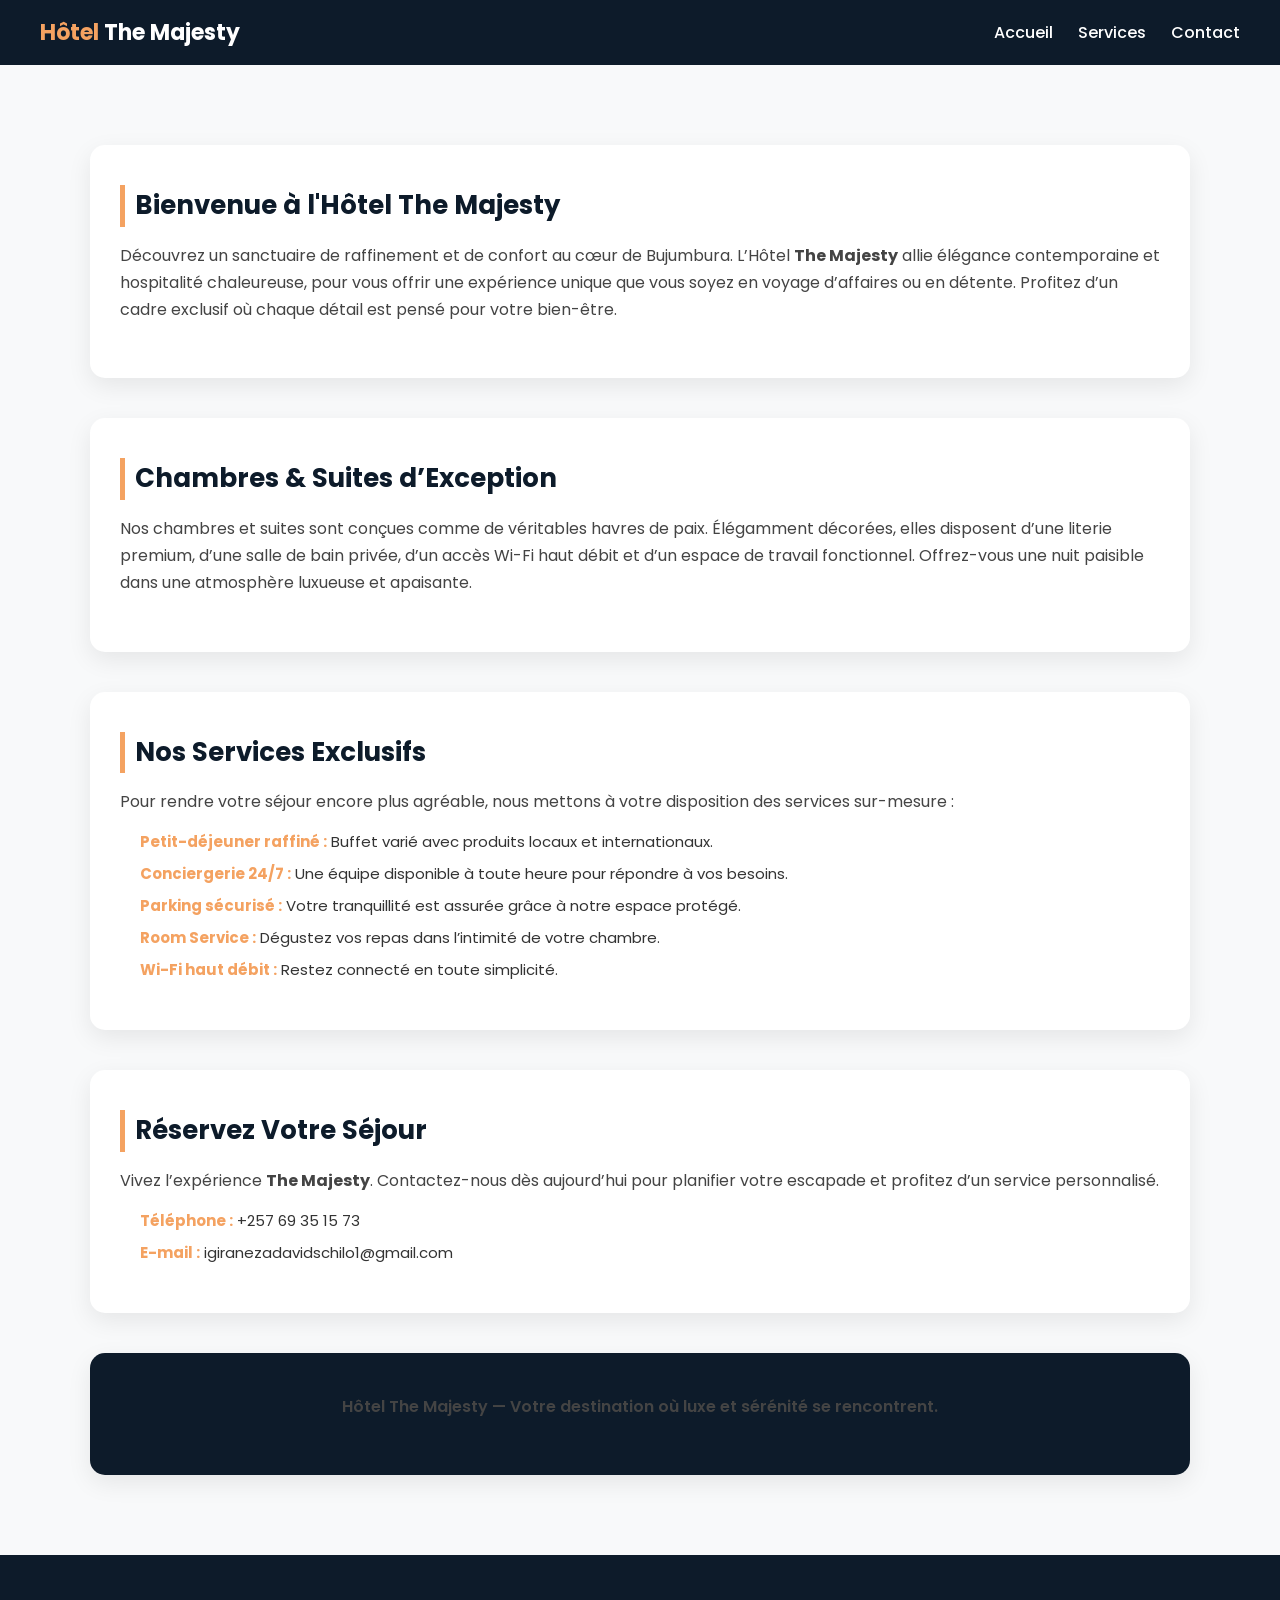
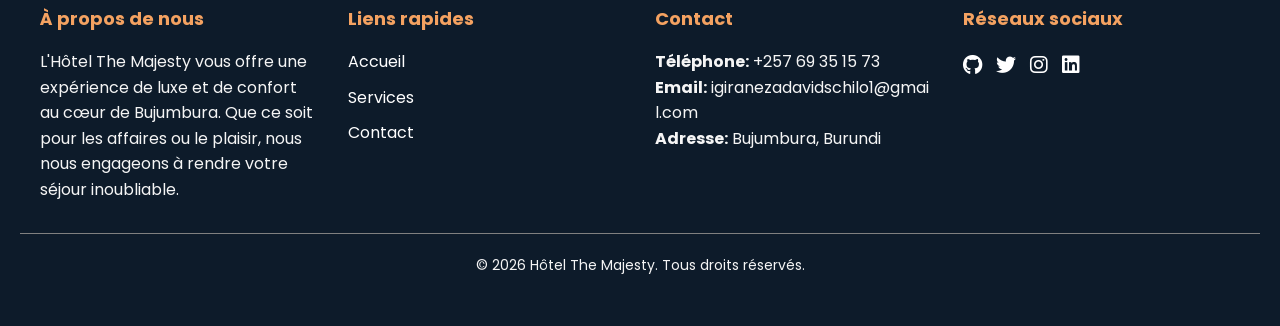
<file: index.html>
<!DOCTYPE html>
<html lang="fr">
  <head>
    <meta charset="UTF-8" />
    <meta name="viewport" content="width=device-width, initial-scale=1.0" />
    <title>Hôtel The Majesty | Luxe & Élégance à Bujumbura</title>
    <link rel="shortcut icon" href="./img/website-icon.png" />
    <link
      rel="stylesheet"
      href="https://cdnjs.cloudflare.com/ajax/libs/font-awesome/6.5.0/css/all.min.css"
    />
    <link rel="stylesheet" href="style.css" />
  </head>
  <body>
    <!-- Navigation -->
    <header>
      <nav class="navbar">
        <div class="logo">Hôtel <span>The Majesty</span></div>
        <div class="hamburger" id="hamburger">
          <i class="fa fa-bars"></i>
        </div>
        <ul class="nav-links" id="nav-links">
          <li><a href="index.html">Accueil</a></li>
          <li><a href="services.html">Services</a></li>
          <li><a href="contact.html">Contact</a></li>
        </ul>
      </nav>
    </header>

    <!-- Contenu principal -->
    <main>
      <div class="container">
        <div class="home-word">
          <h3>Bienvenue à l'Hôtel The Majesty</h3>
          <p>
            Découvrez un sanctuaire de raffinement et de confort au cœur de
            Bujumbura. L’Hôtel <strong>The Majesty</strong> allie élégance
            contemporaine et hospitalité chaleureuse, pour vous offrir une
            expérience unique que vous soyez en voyage d’affaires ou en détente.
            Profitez d’un cadre exclusif où chaque détail est pensé pour votre
            bien-être.
          </p>
        </div>

        <div class="our-bedrooms">
          <h3>Chambres & Suites d’Exception</h3>
          <p>
            Nos chambres et suites sont conçues comme de véritables havres de
            paix. Élégamment décorées, elles disposent d’une literie premium,
            d’une salle de bain privée, d’un accès Wi-Fi haut débit et d’un
            espace de travail fonctionnel. Offrez-vous une nuit paisible dans
            une atmosphère luxueuse et apaisante.
          </p>
        </div>

        <div class="services">
          <h3>Nos Services Exclusifs</h3>
          <p>
            Pour rendre votre séjour encore plus agréable, nous mettons à votre
            disposition des services sur-mesure :
          </p>
          <ul>
            <li>
              <strong>Petit-déjeuner raffiné :</strong> Buffet varié avec
              produits locaux et internationaux.
            </li>
            <li>
              <strong>Conciergerie 24/7 :</strong> Une équipe disponible à toute
              heure pour répondre à vos besoins.
            </li>
            <li>
              <strong>Parking sécurisé :</strong> Votre tranquillité est assurée
              grâce à notre espace protégé.
            </li>
            <li>
              <strong>Room Service :</strong> Dégustez vos repas dans l’intimité
              de votre chambre.
            </li>
            <li>
              <strong>Wi-Fi haut débit :</strong> Restez connecté en toute
              simplicité.
            </li>
          </ul>
        </div>

        <div class="contact-reservation">
          <h3>Réservez Votre Séjour</h3>
          <p>
            Vivez l’expérience <strong>The Majesty</strong>. Contactez-nous dès
            aujourd’hui pour planifier votre escapade et profitez d’un service
            personnalisé.
          </p>
          <ul>
            <li><strong>Téléphone :</strong> +257 69 35 15 73</li>
            <li style="word-break: break-all">
              <strong>E-mail :</strong> igiranezadavidschilo1@gmail.com
            </li>
          </ul>
        </div>

        <div class="last-word">
          <p>
            Hôtel The Majesty — Votre destination où luxe et sérénité se
            rencontrent.
          </p>
        </div>
      </div>
    </main>

    <!-- Footer -->
    <footer>
      <div class="footer-content">
        <div class="footer-section about">
          <h4>À propos de nous</h4>
          <p>
            L'Hôtel The Majesty vous offre une expérience de luxe et de confort
            au cœur de Bujumbura. Que ce soit pour les affaires ou le plaisir,
            nous nous engageons à rendre votre séjour inoubliable.
          </p>
        </div>

        <div class="footer-section links">
          <h4>Liens rapides</h4>
          <ul>
            <li><a href="index.html">Accueil</a></li>
            <li><a href="services.html">Services</a></li>
            <li><a href="contact.html">Contact</a></li>
          </ul>
        </div>

        <div class="footer-section contact-info">
          <h4>Contact</h4>
          <p><strong>Téléphone:</strong> +257 69 35 15 73</p>
          <p style="word-break: break-all">
            <strong>Email:</strong> igiranezadavidschilo1@gmail.com
          </p>
          <p><strong>Adresse:</strong> Bujumbura, Burundi</p>
        </div>

        <div class="footer-section social">
          <h4>Réseaux sociaux</h4>
          <div class="social-icons">
            <a href="#"><i class="fa-brands fa-github"></i></a>
            <a href="#"><i class="fa-brands fa-twitter"></i></a>
            <a href="#"><i class="fa-brands fa-instagram"></i></a>
            <a href="#"><i class="fa-brands fa-linkedin"></i></a>
          </div>
        </div>
      </div>

      <div class="copyright-section">
        <p>
          &copy; <span class="year"></span> Hôtel The Majesty. Tous droits
          réservés.
        </p>
      </div>
    </footer>

    <script src="script.js"></script>
  </body>
</html>
</file>
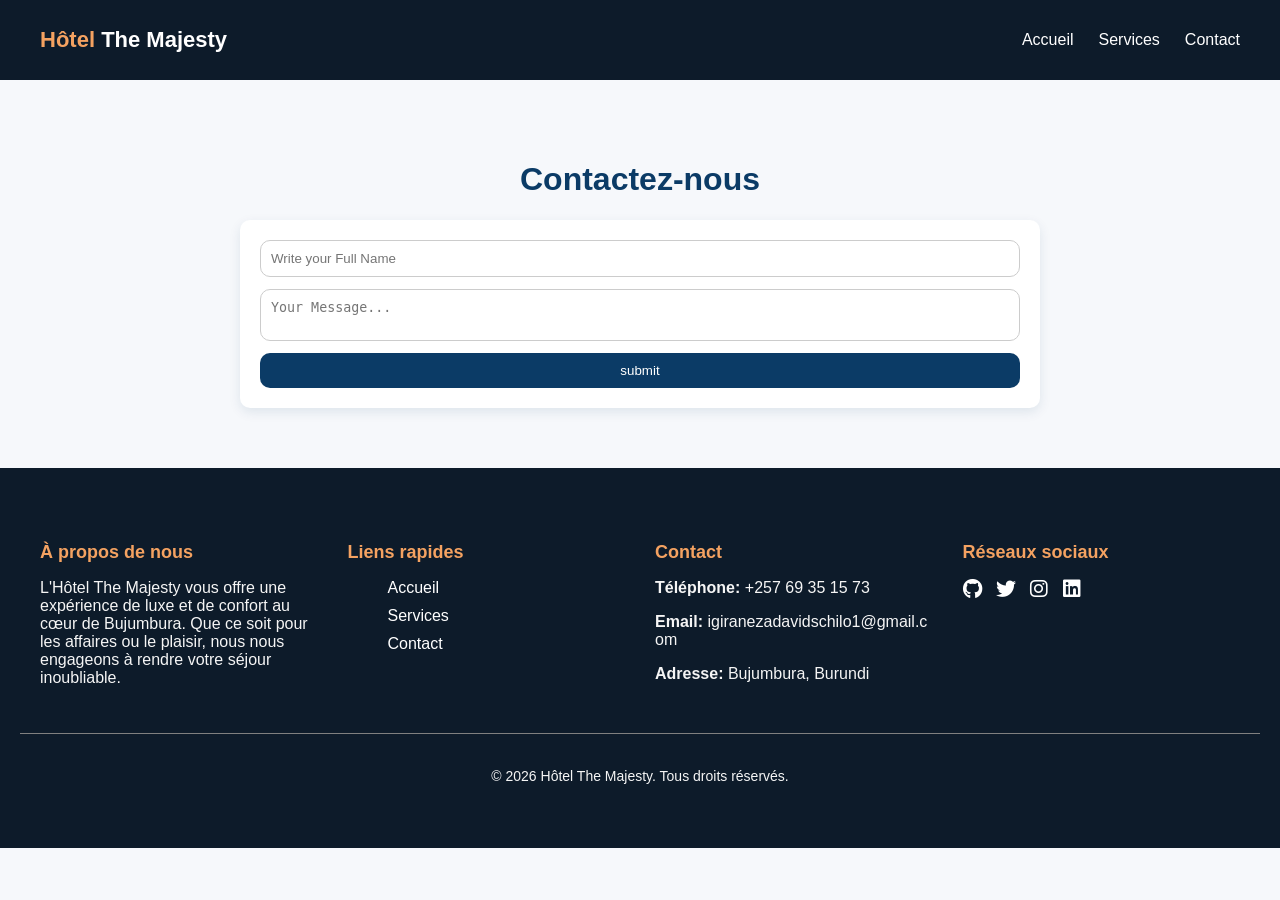
<file: contact.html>
<!DOCTYPE html>
<html lang="en">
  <head>
    <meta charset="UTF-8" />
    <meta name="viewport" content="width=device-width, initial-scale=1.0" />
    <title>Hôtel The Majesty | Contact</title>
    <link
      rel="stylesheet"
      href="https://cdnjs.cloudflare.com/ajax/libs/font-awesome/6.5.0/css/all.min.css"
    />
    <link rel="shortcut icon" href="./img/website-icon.png" />
    <link rel="stylesheet" href="./contact.css" />
  </head>
  <body>
    <!-- Navigation -->
    <header>
      <nav class="navbar">
        <div class="logo">Hôtel <span>The Majesty</span></div>
        <div class="hamburger" id="hamburger">
          <i class="fa fa-bars"></i>
        </div>
        <ul class="nav-links" id="nav-links">
          <li><a href="index.html">Accueil</a></li>
          <li><a href="services.html">Services</a></li>
          <li><a href="contact.html">Contact</a></li>
        </ul>
      </nav>
    </header>
    <main>
      <div class="container">
        <h1>Contactez-nous</h1>
        <form action="">
          <input type="text" placeholder="Write your Full Name" />
          <textarea name="" id="" placeholder="Your Message..."></textarea>
          <input type="submit" value="submit" />
        </form>
      </div>
    </main>
    <!-- Pied de page du site -->
    <footer>
      <div class="footer-content">
        <div class="footer-section about">
          <h4>À propos de nous</h4>
          <p>
            L'Hôtel The Majesty vous offre une expérience de luxe et de confort
            au cœur de Bujumbura. Que ce soit pour les affaires ou le plaisir,
            nous nous engageons à rendre votre séjour inoubliable.
          </p>
        </div>

        <div class="footer-section links">
          <h4>Liens rapides</h4>
          <ul>
            <li><a href="index.html">Accueil</a></li>
            <li><a href="services.html">Services</a></li>
            <li><a href="contact.html">Contact</a></li>
          </ul>
        </div>

        <div class="footer-section contact-info">
          <h4>Contact</h4>
          <p><strong>Téléphone:</strong> +257 69 35 15 73</p>
          <p style="word-break: break-all">
            <strong>Email:</strong> igiranezadavidschilo1@gmail.com
          </p>
          <p><strong>Adresse:</strong> Bujumbura, Burundi</p>
        </div>

        <div class="footer-section social">
          <h4>Réseaux sociaux</h4>
          <div class="social-icons">
            <a href="#"><i class="fa-brands fa-github"></i></a>
            <a href="#"><i class="fa-brands fa-twitter"></i></a>
            <a href="#"><i class="fa-brands fa-instagram"></i></a>
            <a href="#"><i class="fa-brands fa-linkedin"></i></a>
          </div>
        </div>
      </div>

      <div class="copyright-section">
        <p>
          &copy; <span class="year"></span> Hôtel The Majesty. Tous droits
          réservés.
        </p>
      </div>
    </footer>

    <script src="contact.js"></script>
  </body>
</html>
</file>
<file: style.css>
@import url("https://fonts.googleapis.com/css2?family=Poppins:wght@400;600;700&display=swap");

* {
  margin: 0;
  padding: 0;
  box-sizing: border-box;
  list-style: none;
}

body {
  font-family: "Poppins", sans-serif;
  background-color: #fdfdfd;
  color: #333;
  line-height: 1.6;
}

/* Navbar */
.navbar {
  display: flex;
  justify-content: space-between;
  align-items: center;
  background: #0d1b2a;
  padding: 15px 40px;
  position: sticky;
  top: 0;
  z-index: 1000;
}

.navbar .logo {
  font-size: 22px;
  font-weight: 700;
  color: #f4a261;
}

.navbar .logo span {
  color: #fff;
}

.navbar ul {
  display: flex;
  gap: 25px;
  list-style: none;
}

.navbar ul li a {
  color: #fff;
  font-weight: 500;
  transition: 0.3s;
  text-decoration: none;
}

.navbar ul li a:hover {
  color: #f4a261;
}

/* Hamburger */
.hamburger {
  display: none;
  font-size: 24px;
  color: #fff;
  cursor: pointer;
}

/* Sections principales */
main {
  background: #f8f9fa;
  padding: 40px 20px;
}

main .container {
  max-width: 1100px;
  margin: 0 auto;
}

main .container div {
  background: #ffffff;
  border-radius: 15px;
  padding: 40px 30px;
  margin: 40px 0;
  box-shadow: 0 8px 25px rgba(0, 0, 0, 0.08);
  transition: transform 0.3s, box-shadow 0.3s;
}

main .container div:hover {
  transform: translateY(-5px);
  box-shadow: 0 12px 30px rgba(0, 0, 0, 0.12);
}

main .container h3 {
  font-size: 26px;
  color: #0d1b2a;
  margin-bottom: 15px;
  font-weight: 700;
  border-left: 5px solid #f4a261;
  padding-left: 10px;
}

main .container p {
  font-size: 16px;
  color: #444;
  margin-bottom: 15px;
  line-height: 1.7;
}

main .container ul {
  margin-top: 10px;
  padding-left: 20px;
}

main .container ul li {
  font-size: 15px;
  margin-bottom: 8px;
  color: #333;
}

main .container ul li strong {
  color: #f4a261;
}

main .container .last-word {
  text-align: center;
  font-size: 18px;
  font-weight: 600;
  background: #0d1b2a;
  color: #fff;
}

/* Footer */
footer {
  background: #0d1b2a;
  color: #f5f5f5;
  padding: 50px 20px;
  text-align: center;
}

.footer-content {
  display: grid;
  grid-template-columns: repeat(auto-fit, minmax(220px, 1fr));
  gap: 30px;
  max-width: 1200px;
  margin: 0 auto 30px auto;
  text-align: left;
}

.footer-section h4 {
  font-size: 18px;
  margin-bottom: 15px;
  color: #f4a261;
}

.footer-section ul li {
  margin-bottom: 10px;
}

.footer-section a {
  color: #fff;
  text-decoration: none;
  transition: 0.3s;
}

.footer-section a:hover {
  color: #f4a261;
}

.social-icons a {
  font-size: 20px;
  margin-right: 10px;
}

/* Copyright */
.copyright-section {
  font-size: 14px;
  border-top: 1px solid gray;
  margin-top: 10px;
  padding-top: 20px;
}

/* Responsive */
@media (max-width: 768px) {
  .navbar ul {
    display: none;
    flex-direction: column;
    width: 100%;
    background: #0d1b2a;
    position: absolute;
    top: 65px;
    left: 0;
    padding: 10px 0;
  }

  .navbar ul.open {
    display: flex;
  }

  .navbar ul li {
    margin: 10px 0;
    text-align: center;
  }

  .hamburger {
    display: block;
  }
}

@media (max-width: 400px) {
  .navbar {
    padding: 15px 20px;
  }

  .navbar ul {
    width: 100%;
  }

  main .container {
    padding: 20px 15px;
  }
}
@media (max-width: 320px) {
  .footer-content {
    grid-template-columns: 1fr;
    text-align: center;
  }
}
@media (max-width: 280px) {
  .navbar .logo {
    font-size: 18px;
  }

  .navbar ul li a {
    font-size: 14px;
  }
}
</file>
<file: contact.css>
/* contact.css - design simple et élégant pour la page Contact */
:root {
  --bg: #f6f8fb;
  --card: #ffffff;
  --accent: #0b3b66;
  --accent-2: #caa34b;
  --muted: #6b7280;
  --shadow: 0 4px 12px rgba(11, 59, 102, 0.1);
  --radius: 10px;
  font-family: Arial, sans-serif;
}
* {
  list-style: none;
}
body {
  margin: 0;
  background: var(--bg);
  color: #222;
}

/* Navbar */
.navbar {
  display: flex;
  justify-content: space-between;
  align-items: center;
  background: #0d1b2a;
  padding: 15px 40px;
  position: sticky;
  top: 0;
  z-index: 1000;
}

.navbar .logo {
  font-size: 22px;
  font-weight: 700;
  color: #f4a261;
}

.navbar .logo span {
  color: #fff;
}

.navbar ul {
  display: flex;
  gap: 25px;
  list-style: none;
}

.navbar ul li a {
  color: #fff;
  font-weight: 500;
  transition: 0.3s;
  text-decoration: none;
}

.navbar ul li a:hover {
  color: #f4a261;
}

/* Hamburger */
.hamburger {
  display: none;
  font-size: 24px;
  color: #fff;
  cursor: pointer;
}

/* Container */
.container {
  max-width: 800px;
  margin: 40px auto;
  padding: 20px;
}
.container h1 {
  text-align: center;
  color: var(--accent);
}

/* Formulaire */
form {
  display: flex;
  flex-direction: column;
  gap: 12px;
  background: var(--card);
  padding: 20px;
  border-radius: var(--radius);
  box-shadow: var(--shadow);
}
input,
textarea {
  padding: 10px;
  border: 1px solid #ccc;
  border-radius: var(--radius);
  resize: none;
}
input:focus,
textarea:focus {
  outline: 1px solid var(--accent);
  border-color: var(--accent);
}
input[type="submit"] {
  background: var(--accent);
  color: #fff;
  border: none;
  cursor: pointer;
}
input[type="submit"]:hover {
  background: var(--accent-2);
}

/* Footer */
footer {
  background: #0d1b2a;
  color: #f5f5f5;
  padding: 50px 20px;
  text-align: center;
}

.footer-content {
  display: grid;
  grid-template-columns: repeat(auto-fit, minmax(220px, 1fr));
  gap: 30px;
  max-width: 1200px;
  margin: 0 auto 30px auto;
  text-align: left;
}

.footer-section h4 {
  font-size: 18px;
  margin-bottom: 15px;
  color: #f4a261;
}

.footer-section ul li {
  margin-bottom: 10px;
}

.footer-section a {
  color: #fff;
  text-decoration: none;
  transition: 0.3s;
}

.footer-section a:hover {
  color: #f4a261;
}

.social-icons a {
  font-size: 20px;
  margin-right: 10px;
}

/* Copyright */
.copyright-section {
  font-size: 14px;
  border-top: 1px solid gray;
  margin-top: 10px;
  padding-top: 20px;
}
/* Responsive */
@media (max-width: 768px) {
  .navbar ul {
    display: none;
    flex-direction: column;
    width: 100%;
    background: #0d1b2a;
    position: absolute;
    top: 65px;
    left: 0;
    padding: 10px 0;
  }

  .navbar ul.open {
    display: flex;
  }

  .navbar ul li {
    margin: 10px 0;
    text-align: center;
  }

  .hamburger {
    display: block;
  }
}

@media (max-width: 400px) {
  .navbar {
    padding: 15px 20px;
  }

  .navbar ul {
    width: 100%;
  }

  main .container {
    padding: 20px 15px;
  }
}
@media (max-width: 320px) {
  .footer-content {
    grid-template-columns: 1fr;
    text-align: center;
  }
}
@media (max-width: 280px) {
  .navbar .logo {
    font-size: 18px;
  }

  .navbar ul li a {
    font-size: 14px;
  }
}
</file>
